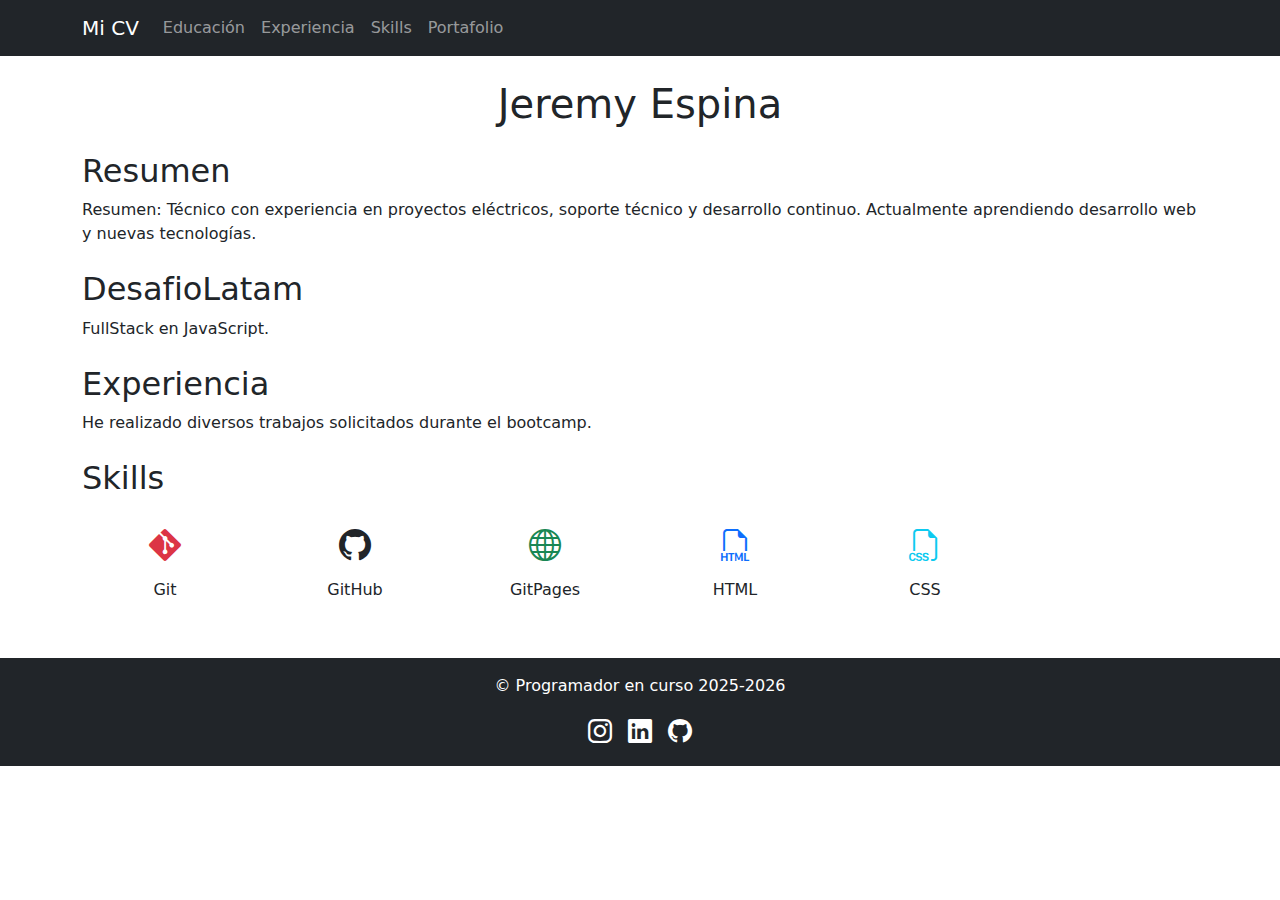
<file: CV-main/index.html>
<!DOCTYPE html>
<html lang="es">
  <head>
    <meta charset="UTF-8" />
    <meta name="viewport" content="width=device-width, initial-scale=1.0" />
    <title>CV Jeremy Espina y Portafolio</title>
    <link
      rel="stylesheet"
      href="https://cdn.jsdelivr.net/npm/bootstrap@5.3.0/dist/css/bootstrap.min.css"
    />
    <link
      rel="stylesheet"
      href="https://cdn.jsdelivr.net/npm/bootstrap-icons/font/bootstrap-icons.css"
    />
    <link href="https://cdn.jsdelivr.net/npm/bootstrap-icons@1.11.3/font/bootstrap-icons.css" rel="stylesheet">

  </head>
  <body>
    <nav class="navbar navbar-expand-lg navbar-dark bg-dark">
      <div class="container">
        <a class="navbar-brand" href="#">Mi CV</a>
        <button
          class="navbar-toggler"
          type="button"
          data-bs-toggle="collapse"
          data-bs-target="#navbarNav"
        >
          <span class="navbar-toggler-icon"></span>
        </button>
        <div class="collapse navbar-collapse" id="navbarNav">
          <ul class="navbar-nav">
            <li class="nav-item">
              <a class="nav-link" href="#educacion">Educación</a>
            </li>
            <li class="nav-item">
              <a class="nav-link" href="#experiencia">Experiencia</a>
            </li>
            <li class="nav-item">
              <a class="nav-link" href="#skills">Skills</a>
            </li>
            <li class="nav-item">
              <a class="nav-link" href="portafolioprueba.HTML">Portafolio</a>
            </li>
          </ul>
        </div>
      </div>
    </nav>

    <header class="container text-center my-4">
      <h1>Jeremy Espina</h1>
    </header>

    <section id="educacion" class="container my-4">
      <h2>Resumen</h2>
      <p>
        Resumen: Técnico con experiencia en proyectos eléctricos, soporte técnico y desarrollo continuo. Actualmente aprendiendo desarrollo web y nuevas tecnologías.
      </p>
    </section>

    <section id="educacion" class="container my-4">
      <h2>DesafioLatam</h2>
      <p>FullStack en JavaScript.</p>
    </section>

    <section id="experiencia" class="container my-4">
      <h2>Experiencia</h2>
      <p>He realizado diversos trabajos solicitados durante el bootcamp.</p>
    </section>

    <section id="skills" class="container my-4">
  <h2 class="mb-4">Skills</h2>
  <div class="row text-center">
    <div class="col-6 col-md-2 mb-3">
      <i class="bi bi-git text-danger" style="font-size: 2rem;"></i>
      <p class="mt-2">Git</p>
    </div>
    <div class="col-6 col-md-2 mb-3">
      <i class="bi bi-github text-dark" style="font-size: 2rem;"></i>
      <p class="mt-2">GitHub</p>
    </div>
    <div class="col-6 col-md-2 mb-3">
      <i class="bi bi-globe text-success" style="font-size: 2rem;"></i>
      <p class="mt-2">GitPages</p>
    </div>
    <div class="col-6 col-md-2 mb-3">
      <i class="bi bi-filetype-html text-primary" style="font-size: 2rem;"></i>
      <p class="mt-2">HTML</p>
    </div>
    <div class="col-6 col-md-2 mb-3">
      <i class="bi bi-filetype-css text-info" style="font-size: 2rem;"></i>
      <p class="mt-2">CSS</p>
    </div>
  </div>
</section>

    <footer class="bg-dark text-white text-center py-3">
      <p>&copy; Programador en curso 2025-2026</p>
      <div class="d-flex justify-content-center mt-2">
        <a
          href="https://www.instagram.com/snnapshott/"
          target="_blank"
          class="text-white mx-2"
        >
          <i class="bi bi-instagram" style="font-size: 1.5rem"></i>
        </a>
        <a
          href="https://www.linkedin.com/in/jeremyespinaa/"
          target="_blank"
          class="text-white mx-2"
        >
          <i class="bi bi-linkedin" style="font-size: 1.5rem"></i>
        </a>
        <a
          href="https://github.com/JeremyAlexanderEspinaAraya"
          target="_blank"
          class="text-white mx-2"
        >
          <i class="bi bi-github" style="font-size: 1.5rem"></i>
        </a>
      </div>
    </footer>

    <script src="https://cdn.jsdelivr.net/npm/bootstrap@5.3.0/dist/js/bootstrap.bundle.min.js"></script>
  </body>
</html>
</file>
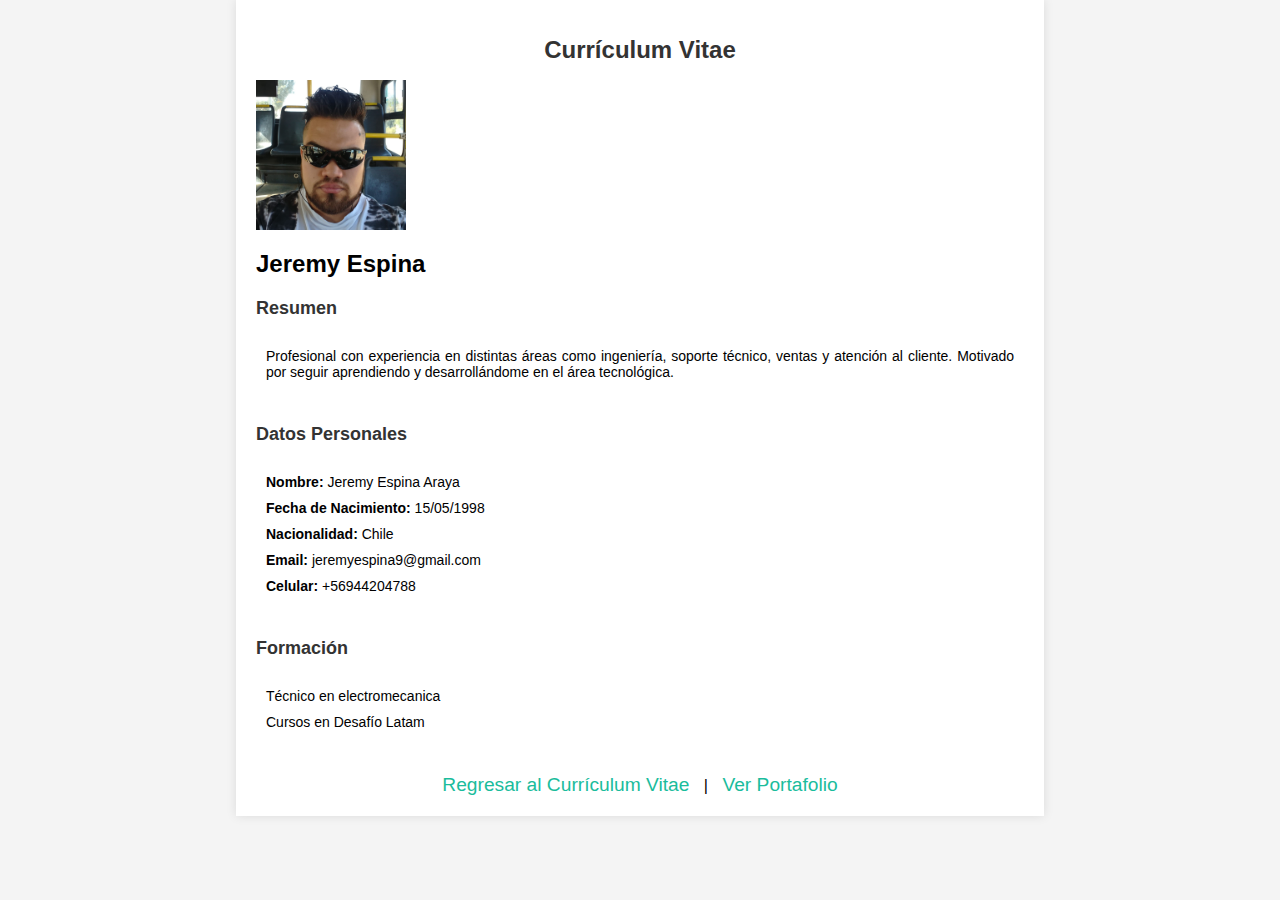
<file: CV-main/cv.HTML>
<!DOCTYPE html>
<html lang="es">
  <head>
    <meta charset="UTF-8" />
    <meta name="viewport" content="width=device-width, initial-scale=1.0" />
    <title>Currículum Vitae</title>
    <style>
      body {
        font-family: Arial, sans-serif;
        margin: 0;
        padding: 0;
        background-color: #f4f4f4;
      }
      .container {
        width: 60%;
        margin: auto;
        background-color: #fff;
        padding: 20px;
        box-shadow: 0px 0px 10px rgba(0, 0, 0, 0.1);
      }
      h1 {
        text-align: center;
        font-size: 24px;
        color: #333;
      }
      .section {
        margin-bottom: 20px;
      }
      .section-title {
        font-weight: bold;
        font-size: 18px;
        color: #333;
        margin-bottom: 5px;
      }
      .section-content {
        padding: 10px;
        font-size: 14px;
      }
      .profile-image {
        float: left;
        margin-right: 20px;
      }
      .profile-header {
        overflow: auto;
      }
      .profile-header h2 {
        font-size: 22px;
        margin-top: 0;
        color: #333;
      }
      p {
        text-align: justify;
      }
      ul {
        list-style-type: none;
        padding-left: 0;
      }
      ul li {
        margin-bottom: 10px;
      }

      .back-links {
        margin-top: 20px;
        text-align: center;
      }

      .back-links a {
        color: #1abc9c;
        font-size: 1.2rem;
        text-decoration: none;
        padding: 10px;
        transition: background 0.3s ease;
        border-radius: 5px;
      }

      .back-links a:hover {
        background: #1abc9c;
        color: #fff;
      }
    </style>
  </head>
  <body>
    <div class="container">
      <h1>Currículum Vitae</h1>

      <div class="profile-header">
        <img
          src="./imgcv/img.jpg"
          alt="Foto de perfil"
          class="profile-image"
          width="150"
        />
      </div>
      <h2>Jeremy Espina</h2>
      <div class="section">
        <div class="section-title">Resumen</div>
        <div class="section-content">
          <p>
            Profesional con experiencia en distintas áreas como ingeniería, soporte técnico, ventas y atención al cliente. Motivado por seguir aprendiendo y desarrollándome en el área tecnológica.
          </p>
        </div>
      </div>

      <div class="section">
        <div class="section-title">Datos Personales</div>
        <div class="section-content">
          <ul>
            <li><strong>Nombre:</strong> Jeremy Espina Araya</li>
            <li><strong>Fecha de Nacimiento:</strong> 15/05/1998</li>
            <li><strong>Nacionalidad:</strong> Chile</li>
            <li><strong>Email:</strong> jeremyespina9@gmail.com</li>
            <li><strong>Celular:</strong> +56944204788</li>
          </ul>
        </div>
      </div>

      <div class="section">
        <div class="section-title">Formación</div>
        <div class="section-content">
          <ul>
            <li>
              <li>Técnico en electromecanica</li>
              <li>Cursos en Desafío Latam</li>
            </li>
          </ul>
        </div>
      </div>

      <div class="back-links">
        <a href="index.html">Regresar al Currículum Vitae</a> |
        <a href="portafolioprueba.HTML">Ver Portafolio</a>
      </div>
    </div>
  </body>
</html>
</file>
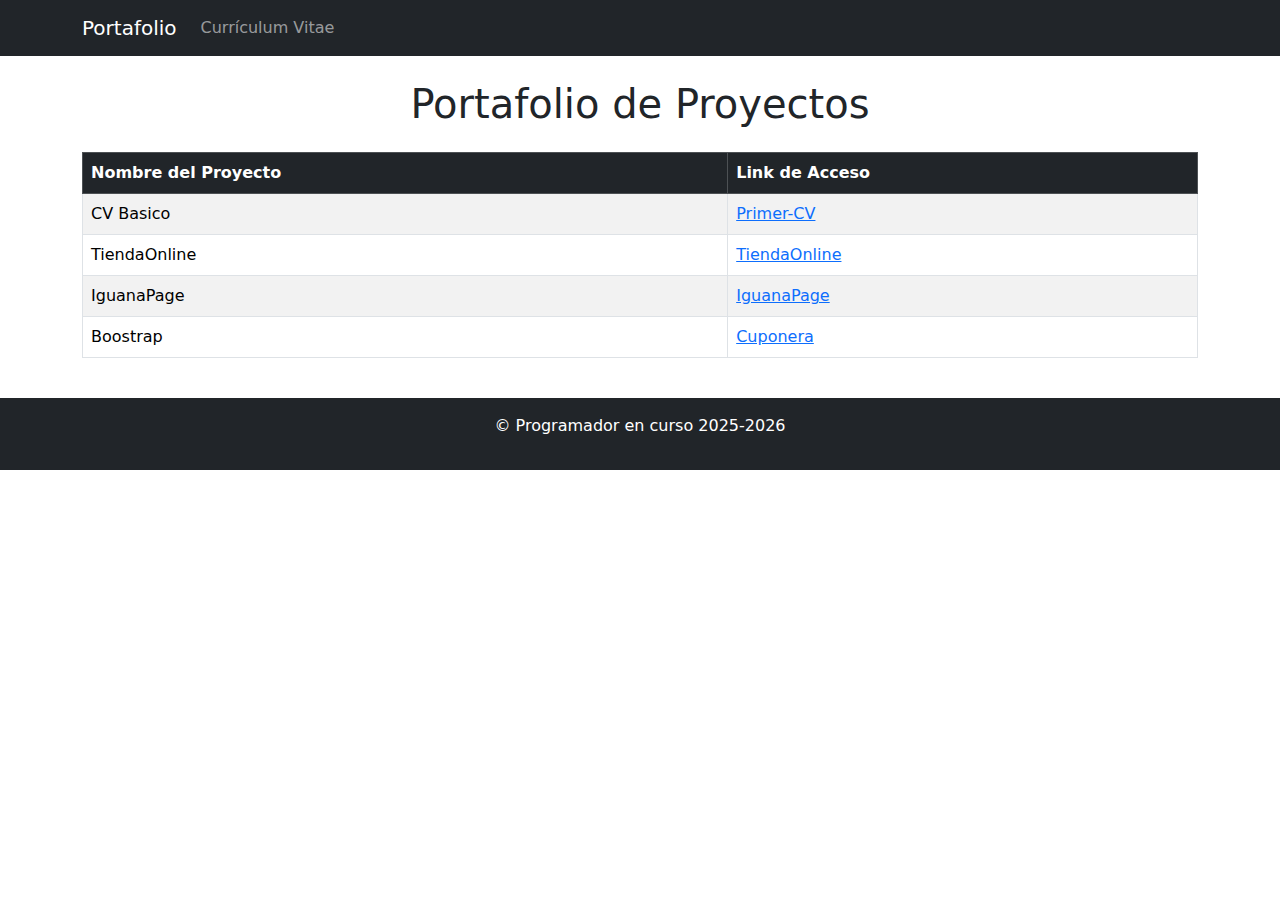
<file: CV-main/portafolioprueba.HTML>
<!DOCTYPE html>
<html lang="es">
  <head>
    <meta charset="UTF-8" />
    <meta name="viewport" content="width=device-width, initial-scale=1.0" />
    <title>Portafolio de Proyectos</title>
    <link
      rel="stylesheet"
      href="https://cdn.jsdelivr.net/npm/bootstrap@5.3.0/dist/css/bootstrap.min.css"
    />
  </head>
  <body>
    <nav class="navbar navbar-expand-lg navbar-dark bg-dark">
      <div class="container">
        <a class="navbar-brand" href="#">Portafolio</a>
        <button
          class="navbar-toggler"
          type="button"
          data-bs-toggle="collapse"
          data-bs-target="#navbarNav"
        >
          <span class="navbar-toggler-icon"></span>
        </button>
        <div class="collapse navbar-collapse" id="navbarNav">
          <ul class="navbar-nav">
            <li class="nav-item">
              <a class="nav-link" href="index.html">Currículum Vitae</a>
            </li>
          </ul>
        </div>
      </div>
    </nav>

    <header class="container text-center my-4">
      <h1>Portafolio de Proyectos</h1>
    </header>

    <section class="container my-4">
      <div class="table-responsive">
        <table class="table table-bordered table-striped">
          <thead class="table-dark">
            <tr>
              <th>Nombre del Proyecto</th>
              <th>Link de Acceso</th>
            </tr>
          </thead>
          <tbody>
            <tr>
              <td>CV Basico</td>
              <td>
                <a href="cv.HTML" class="text-primary">Primer-CV</a>
              </td>
            </tr>
            <td>TiendaOnline</td>
            <td>
              <a href="tiendaonline.html" class="text-primary">TiendaOnline</a>
            </td>
            <tr>
              <td>IguanaPage</td>
              <td>
                <a href="pro.html" class="text-primary">IguanaPage</a>
              </td>              
            </tr>
            <td>Boostrap</td>
            <td>
              <a href="boostrap.html" class="text-primary">Cuponera</a>
            </td>
            </tr>
          </tbody>
        </table>
      </div>
    </section>

    <footer class="bg-dark text-white text-center py-3">
      <p>&copy; Programador en curso 2025-2026</p>
    </footer>

    <script src="https://cdn.jsdelivr.net/npm/bootstrap@5.3.0/dist/js/bootstrap.bundle.min.js"></script>
  </body>
</html>
</file>
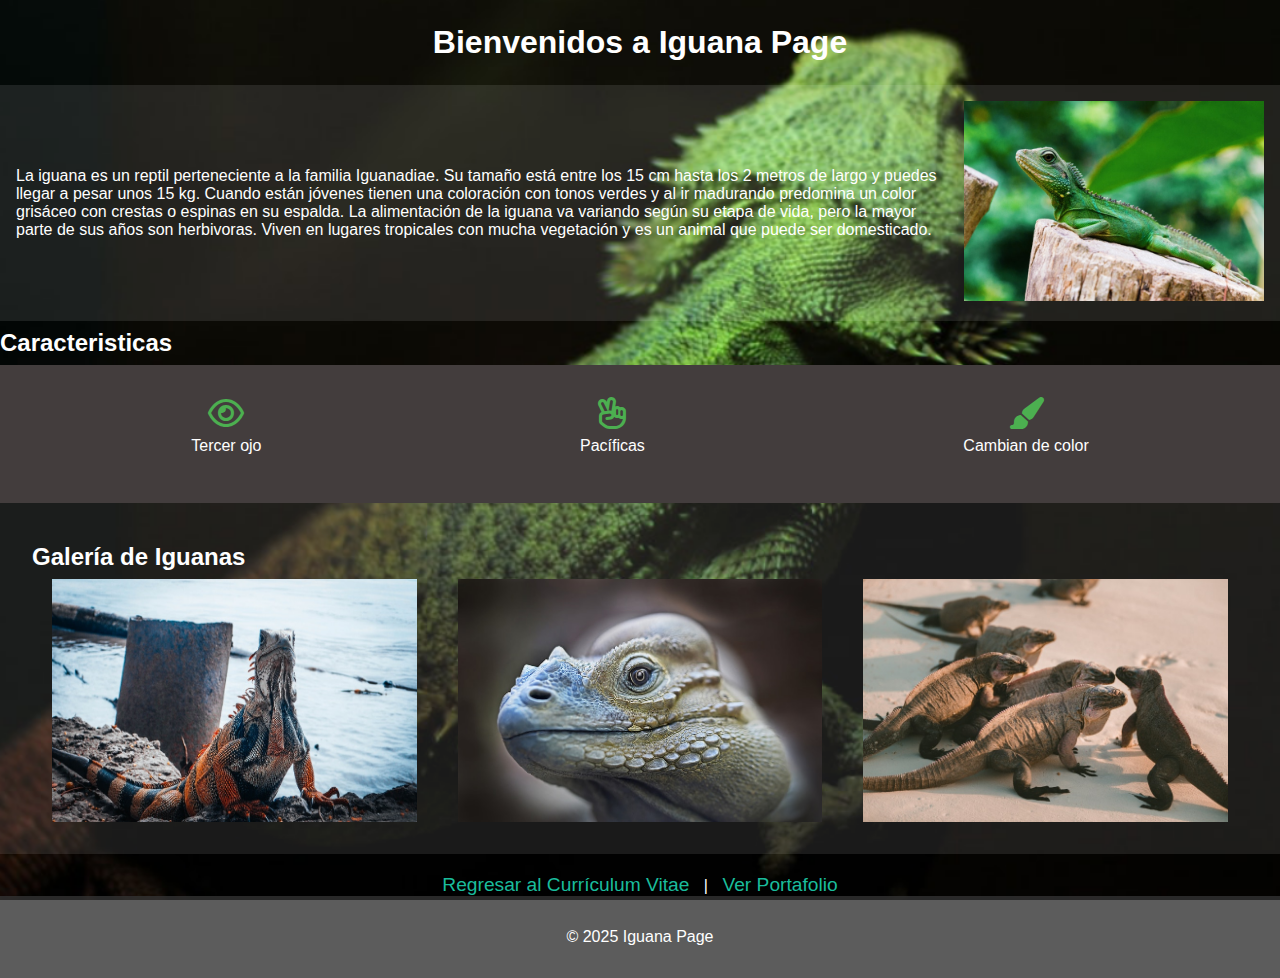
<file: CV-main/pro.html>
<!DOCTYPE html>
<html lang="es">
  <head>
    <meta charset="UTF-8" />
    <meta name="viewport" content="width=device-width, initial-scale=1.0" />
    <title>Iguana Page</title>
    <link rel="stylesheet" href="ProCSs.css" />
    <link
      rel="stylesheet"
      href="https://cdnjs.cloudflare.com/ajax/libs/font-awesome/6.0.0-beta3/css/all.min.css"
    />
    <style>
      .back-links {
        margin-top: 20px;
        text-align: center;
      }

      .back-links a {
        color: #1abc9c;
        font-size: 1.2rem;
        text-decoration: none;
        padding: 10px;
        transition: background 0.3s ease;
        border-radius: 5px;
      }

      .back-links a:hover {
        background: #1abc9c;
        color: #fff;
      }
    </style>
  </head>
  <body>
    <header>
      <h1>Bienvenidos a Iguana Page</h1>
    </header>
    <section class="intro">
      <div class="text">
        <p>
          La iguana es un reptil perteneciente a la familia Iguanadiae. Su
          tamaño está entre los 15 cm hasta los 2 metros de largo y puedes
          llegar a pesar unos 15 kg. Cuando están jóvenes tienen una coloración
          con tonos verdes y al ir madurando predomina un color grisáceo con
          crestas o espinas en su espalda. La alimentación de la iguana va
          variando según su etapa de vida, pero la mayor parte de sus años son
          herbivoras. Viven en lugares tropicales con mucha vegetación y es un
          animal que puede ser domesticado.
        </p>
      </div>
      <div class="image">
        <img src="iguana-1.jpg" alt="Imagen de una iguana" />
      </div>
    </section>
    <h2>Caracteristicas</h2>
    <section class="features">
      <div class="feature">
        <i class="far fa-eye"></i>
        <p>Tercer ojo</p>
      </div>
      <div class="feature">
        <i class="far fa-hand-peace"></i>
        <p>Pacíficas</p>
      </div>
      <div class="feature">
        <i class="fas fa-paint-brush"></i>
        <p>Cambian de color</p>
      </div>
    </section>

    <section class="gallery">
      <h2>Galería de Iguanas</h2>
      <div class="gallery-container">
        <img src="iguana-2.jpg" alt="Iguana 1" />
        <img src="iguana-3.jpg" alt="Iguana 2" />
        <img src="iguana-4.jpg" alt="Iguana 3" />
      </div>
    </section>

    <div class="back-links">
      <a href="index.html">Regresar al Currículum Vitae</a> |
      <a href="portafolioprueba.HTML">Ver Portafolio</a>
    </div>

    <footer>
      <p>&copy; 2025 Iguana Page</p>
    </footer>
  </body>
</html>
</file>
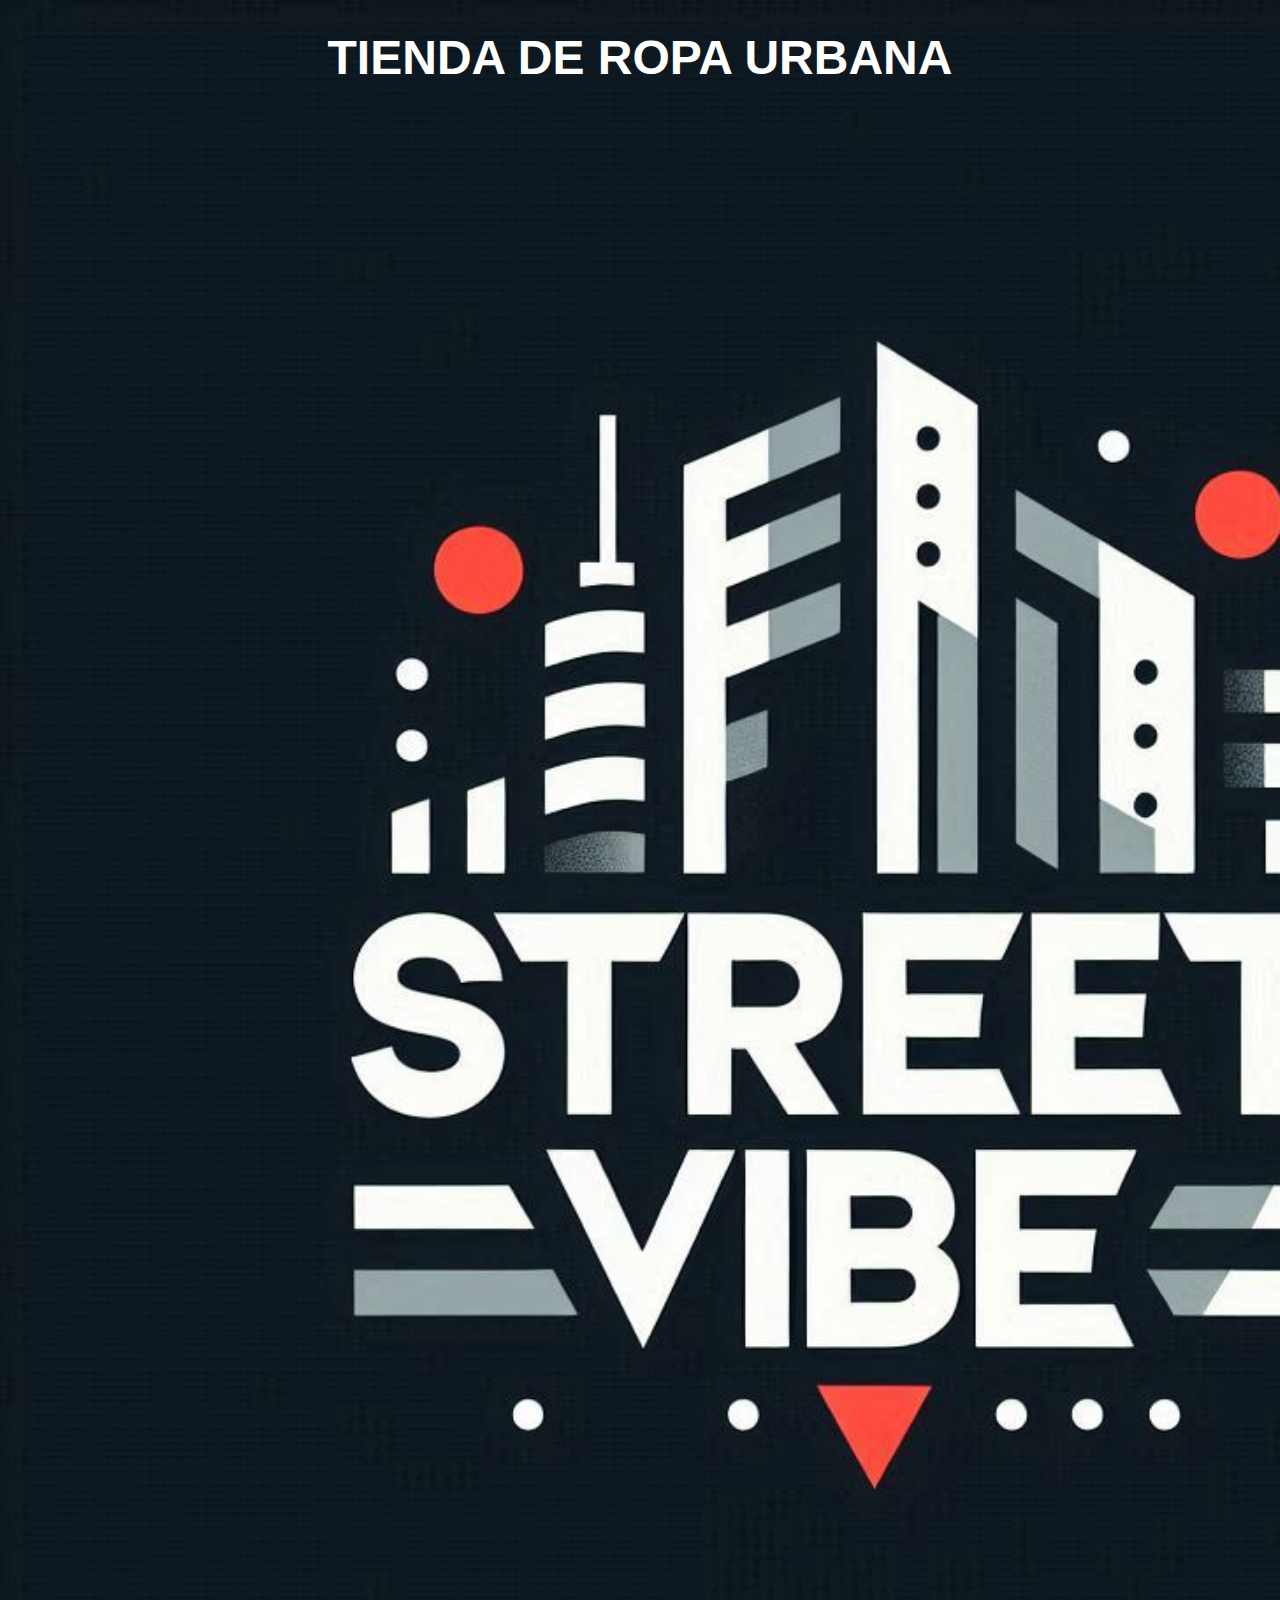
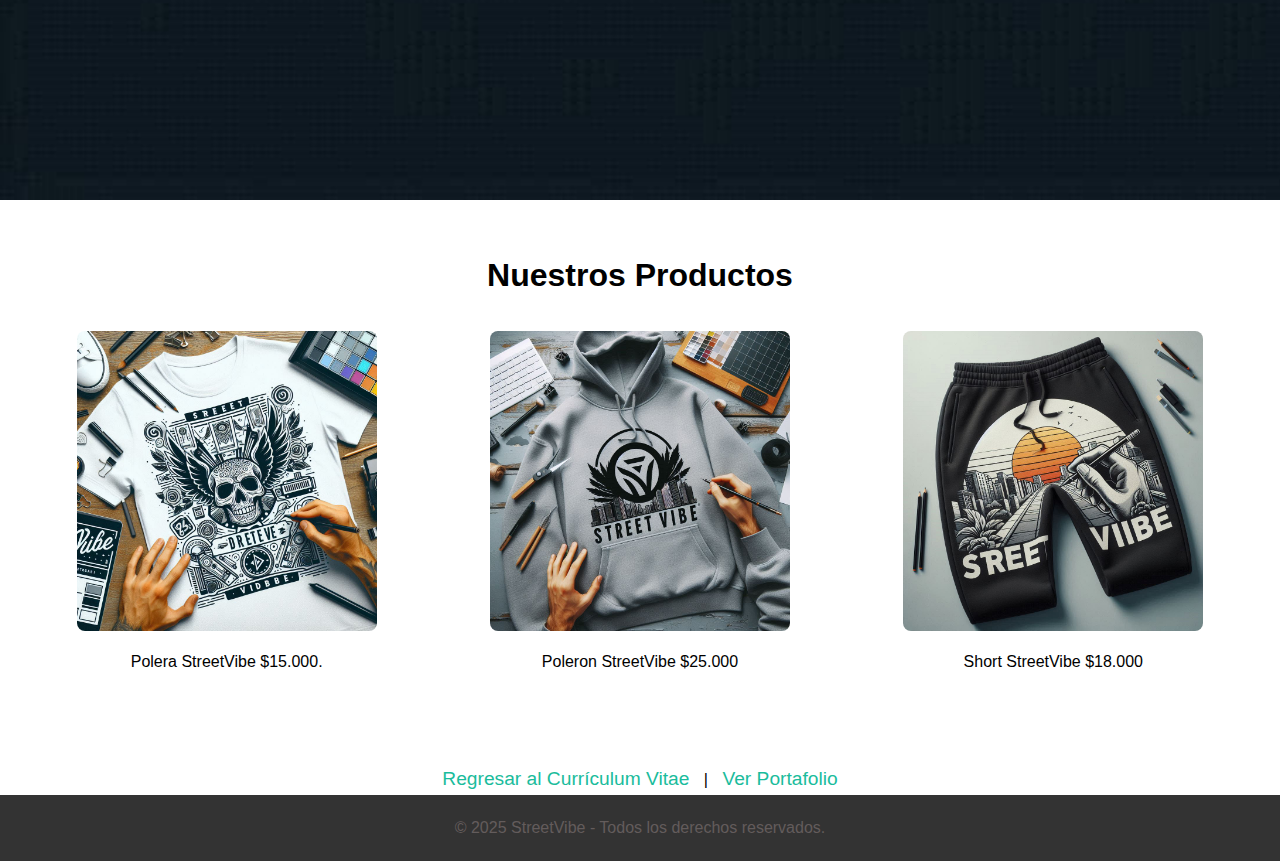
<file: CV-main/tiendaonline.html>
<!DOCTYPE html>
<html lang="es">
  <head>
    <meta charset="UTF-8" />
    <meta name="viewport" content="Portada.jpg" />
    <title>Página de Productos</title>
    <link rel="stylesheet" href="style2.css" />
    <style>
      .back-links {
        margin-top: 20px;
        text-align: center;
      }

      .back-links a {
        color: #1abc9c;
        font-size: 1.2rem;
        text-decoration: none;
        padding: 10px;
        transition: background 0.3s ease;
        border-radius: 5px;
      }

      .back-links a:hover {
        background: #1abc9c;
        color: #fff;
      }
    </style>
  </head>
  <body>
    <header class="hero-section">
      <div class="overlay">
        <h1>TIENDA DE ROPA URBANA</h1>
      </div>
    </header>

    <section class="products">
      <h2>Nuestros Productos</h2>
      <div class="product-container">
        <div class="product">
          <img src="Polera.jpg" alt="Polera StreetVibe" />
          <p>Polera StreetVibe $15.000.</p>
        </div>
        <div class="product">
          <img src="Poleron.jpg" alt="Poleron StreetVibe" />
          <p>Poleron StreetVibe $25.000</p>
        </div>
        <div class="product">
          <img src="Short.jpg" alt="Short Streetwear" />
          <p>Short StreetVibe $18.000</p>
        </div>
      </div>
    </section>

    <div class="back-links">
      <a href="index.html">Regresar al Currículum Vitae</a> |
      <a href="portafolioprueba.HTML">Ver Portafolio</a>
    </div>

    <footer>
      <p>&copy; 2025 StreetVibe - Todos los derechos reservados.</p>
    </footer>
  </body>
</html>
</file>
<file: CV-main/ProCSs.css>
/* Estilos generales */
body {
  font-family: "Arial", sans-serif;
  margin: 0;
  padding: 0;
  background-color: rgba(242, 5, 5, 0); /* Fondo negro */
  background-image: url("bg-header.jpg"); /* Imagen de fondo */
  background-size: cover; /* La imagen cubre toda la pantalla */
  background-position: center; /* Centra la imagen */
  background-attachment: fixed; /* La imagen permanece fija cuando haces scroll */
  color: white; /* Texto en blanco */
}

header {
  background-color: rgba(0, 0, 0, 0); /* Fondo verde con transparencia */
  color: white;
  text-align: center;
  padding: 1rem;
}

h1,
h2 {
  margin: 0.5rem 0;
}

/* Sección de introducción con Flexbox */
.intro {
  display: flex;
  justify-content: space-between;
  align-items: center;
  padding: 1rem;
  background-color: rgba(255, 255, 255, 0.1); /* Fondo blanco translúcido */
  color: white;
}

.intro .text {
  flex: 1;
  padding-right: 1rem;
}

.intro .image img {
  max-width: 300px;
  height: auto;
}

.features h2 {
  font-size: 2rem;
  margin-bottom: 2rem;
  text-align: center;
  color: #ffffff; /* Color blanco */
  letter-spacing: 0.1em; /* Espaciado de letras */
}

/* Sección de características con íconos */
.features {
  display: flex;
  justify-content: space-around;
  padding: 2rem;
  background-color: rgb(67, 61, 61); /* Fondo translúcido */
}

.feature h2 {
  front-size: 2rem;
  margin-bottom: 2rem;
  text-align: flex;
  color: #ffffff;
  letter-spacing: 0.1em;
}

.feature {
  text-align: center;
}

.feature i {
  font-size: 2rem;
  color: #4caf50;
}

.feature p {
  margin-top: 0.5rem;
}

/* Galería de imágenes con Flexbox */
.gallery {
  padding: 2rem;
  background-color: rgba(255, 255, 255, 0.1); /* Fondo translúcido */
}

.gallery-container {
  display: flex;
  justify-content: space-around;
}

.gallery-container img {
  max-width: 30%;
  height: auto;
}

/* Footer */
footer {
  background-color: rgba(51, 51, 51, 0.8); /* Fondo oscuro translúcido */
  color: white;
  text-align: center;
  padding: 1rem;
}
</file>
<file: CV-main/style2.css>
* {
  margin: 0;
  padding: 0;
  box-sizing: border-box;
}

body {
  font-family: Arial, sans-serif;
  line-height: 1.6;
}

.hero-section {
  background-image: url("Portada.jpg");
  background-size: cover;
  background-position: flex-end;
  height: 200vh;
  display: flex-start;
  align-items: center;
  justify-content: center;
  position: relative;
}

.overlay {
  background-color: rgba(0, 0, 0, 0);
  color: rgb(255, 255, 255);
  text-align: center;
  padding: 20px;
}

.overlay h1 {
  font-size: 3rem;
}

.products {
  padding: 50px 20px;
  text-align: center;
}

.products h2 {
  margin-bottom: 30px;
  font-size: 2rem;
}

.product-container {
  display: flex;
  justify-content: space-around;
  flex-wrap: wrap;
}

.product {
  width: 300px;
  margin-bottom: 20px;
}

.product img {
  width: 100%;
  border-radius: 8px;
}

.product p {
  margin-top: 10px;
}

footer {
  background-color: #333;
  color: rgb(99, 92, 92);
  text-align: center;
  padding: 20px;
  position: relative;
  bottom: 0;
  width: 100%;
}
</file>
